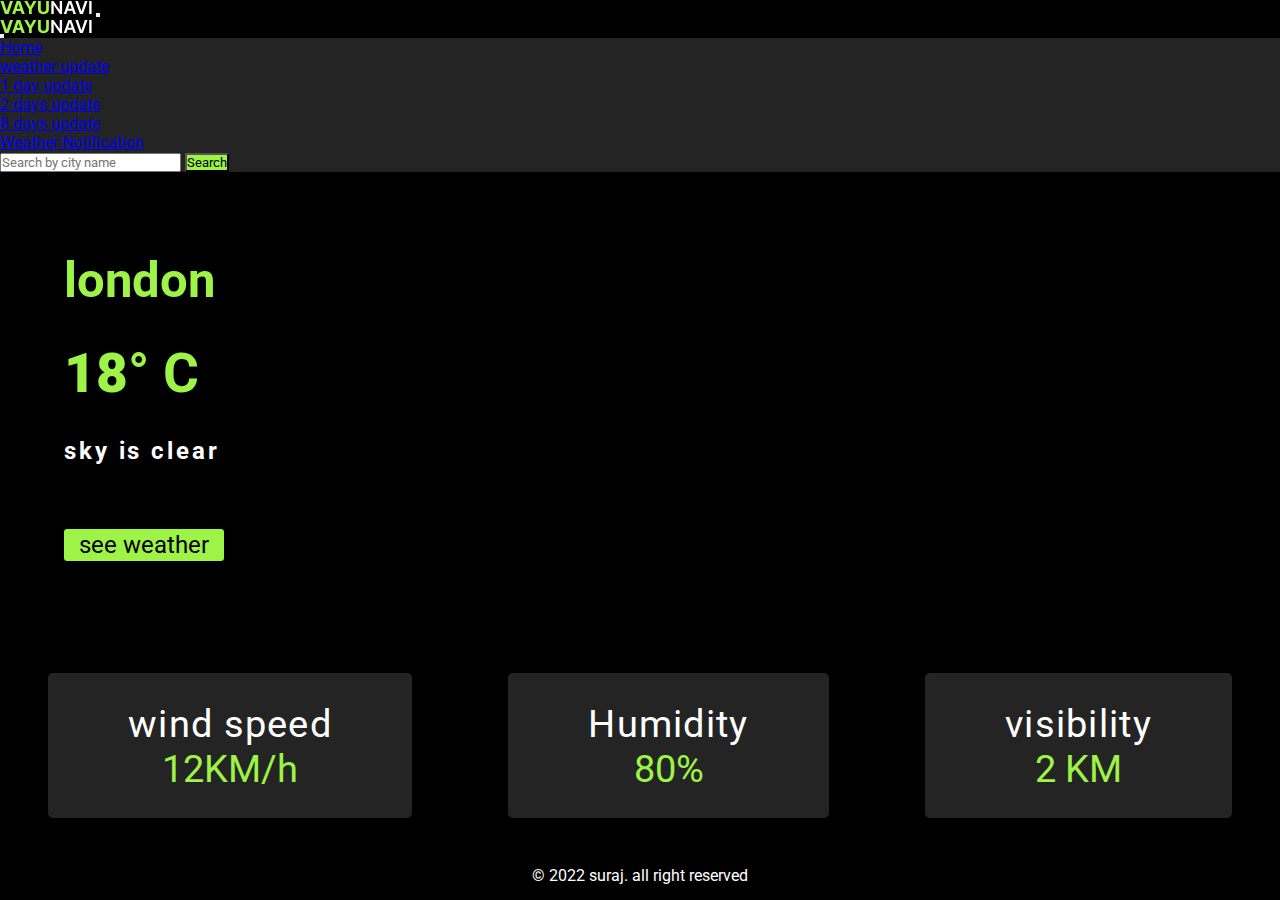
<file: index.html>
<html lang="en">
<head>
    <meta charset="UTF-8">
    <meta http-equiv="X-UA-Compatible" content="IE=edge">
    <meta name="viewport" content="width=device-width, initial-scale=1.0">
    <!--favicon link-->
    <link rel="icon" type="image/png" sizes="32x32" href="/favicon-32x32.png">
    <!--bootstrap cdn css link-->
    <link href="https://cdn.jsdelivr.net/npm/bootstrap@5.2.0/dist/css/bootstrap.min.css" rel="stylesheet" integrity="sha384-gH2yIJqKdNHPEq0n4Mqa/HGKIhSkIHeL5AyhkYV8i59U5AR6csBvApHHNl/vI1Bx" crossorigin="anonymous">
    <!--style css link -->
    <link rel="stylesheet" href="style.css">
    <title> vayunavi - a weather update website</title>
</head>
<body style="background-color: black;">
  <!-- navbar code for weather update app -->
     <nav class="navbar navbar-dark  fixed-top">
            <div class="container-fluid">
              <a class="navbar-brand" href="#">   <svg width="92" height="15" viewBox="0 0 92 15" fill="none" xmlns="http://www.w3.org/2000/svg">
                <path d="M3.50284 0.909091L6.6669 10.8551H6.78835L9.95881 0.909091H13.027L8.5142 14H4.94744L0.428267 0.909091H3.50284ZM15.1188 14H12.1529L16.6721 0.909091H20.2388L24.7516 14H21.7857L18.5066 3.90057H18.4043L15.1188 14ZM14.9334 8.8544H21.9391V11.0149H14.9334V8.8544ZM24.2243 0.909091H27.3244L30.3095 6.54688H30.4373L33.4224 0.909091H36.5226L31.7477 9.37216V14H28.9991V9.37216L24.2243 0.909091ZM46.1202 0.909091H48.888V9.41051C48.888 10.3651 48.66 11.2003 48.204 11.9162C47.7523 12.6321 47.1195 13.1903 46.3056 13.5909C45.4917 13.9872 44.5435 14.1854 43.4611 14.1854C42.3745 14.1854 41.4242 13.9872 40.6103 13.5909C39.7963 13.1903 39.1635 12.6321 38.7118 11.9162C38.2601 11.2003 38.0343 10.3651 38.0343 9.41051V0.909091H40.802V9.17401C40.802 9.67259 40.9107 10.1158 41.128 10.5036C41.3496 10.8913 41.6607 11.196 42.0613 11.4176C42.4618 11.6392 42.9284 11.75 43.4611 11.75C43.998 11.75 44.4647 11.6392 44.861 11.4176C45.2615 11.196 45.5705 10.8913 45.7878 10.5036C46.0094 10.1158 46.1202 9.67259 46.1202 9.17401V0.909091Z" fill="#9DF346"/>
                <path d="M62.0764 0.909091V14H59.967L53.7987 5.0831H53.69V14H51.3185V0.909091H53.4407L59.6026 9.83239H59.7177V0.909091H62.0764ZM66.3414 14H63.8102L68.4189 0.909091H71.3464L75.9615 14H73.4302L69.9338 3.59375H69.8315L66.3414 14ZM66.4245 8.86719H73.3279V10.772H66.4245V8.86719ZM77.943 0.909091L81.35 11.2131H81.4842L84.8848 0.909091H87.4927L82.8777 14H79.9501L75.3414 0.909091H77.943ZM91.5884 0.909091V14H89.217V0.909091H91.5884Z" fill="white"/>
                </svg></a>
              <button class="navbar-toggler custom-toggler" type="button" data-bs-toggle="offcanvas" data-bs-target="#offcanvasNavbar" aria-controls="offcanvasNavbar">
                <span class="navbar-toggler-icon" ></span>
              </button>
              <div class="offcanvas offcanvas-end" tabindex="-1" id="offcanvasNavbar" aria-labelledby="offcanvasNavbarLabel">
                <div class="offcanvas-header bg-dark">
                  <h5 class="offcanvas-title" id="offcanvasNavbarLabel">
                    <svg width="92" height="15" viewBox="0 0 92 15" fill="none" xmlns="http://www.w3.org/2000/svg">
                      <path d="M3.50284 0.909091L6.6669 10.8551H6.78835L9.95881 0.909091H13.027L8.5142 14H4.94744L0.428267 0.909091H3.50284ZM15.1188 14H12.1529L16.6721 0.909091H20.2388L24.7516 14H21.7857L18.5066 3.90057H18.4043L15.1188 14ZM14.9334 8.8544H21.9391V11.0149H14.9334V8.8544ZM24.2243 0.909091H27.3244L30.3095 6.54688H30.4373L33.4224 0.909091H36.5226L31.7477 9.37216V14H28.9991V9.37216L24.2243 0.909091ZM46.1202 0.909091H48.888V9.41051C48.888 10.3651 48.66 11.2003 48.204 11.9162C47.7523 12.6321 47.1195 13.1903 46.3056 13.5909C45.4917 13.9872 44.5435 14.1854 43.4611 14.1854C42.3745 14.1854 41.4242 13.9872 40.6103 13.5909C39.7963 13.1903 39.1635 12.6321 38.7118 11.9162C38.2601 11.2003 38.0343 10.3651 38.0343 9.41051V0.909091H40.802V9.17401C40.802 9.67259 40.9107 10.1158 41.128 10.5036C41.3496 10.8913 41.6607 11.196 42.0613 11.4176C42.4618 11.6392 42.9284 11.75 43.4611 11.75C43.998 11.75 44.4647 11.6392 44.861 11.4176C45.2615 11.196 45.5705 10.8913 45.7878 10.5036C46.0094 10.1158 46.1202 9.67259 46.1202 9.17401V0.909091Z" fill="#9DF346"/>
                      <path d="M62.0764 0.909091V14H59.967L53.7987 5.0831H53.69V14H51.3185V0.909091H53.4407L59.6026 9.83239H59.7177V0.909091H62.0764ZM66.3414 14H63.8102L68.4189 0.909091H71.3464L75.9615 14H73.4302L69.9338 3.59375H69.8315L66.3414 14ZM66.4245 8.86719H73.3279V10.772H66.4245V8.86719ZM77.943 0.909091L81.35 11.2131H81.4842L84.8848 0.909091H87.4927L82.8777 14H79.9501L75.3414 0.909091H77.943ZM91.5884 0.909091V14H89.217V0.909091H91.5884Z" fill="white"/>
                      </svg>
                  </h5>
                  <button type="button" class="btn-close bg-light" data-bs-dismiss="offcanvas" aria-label="Close"></button>
                </div>
                <div class="offcanvas-body" style="background-color: #242424;">
                  <ul class="navbar-nav justify-content-end flex-grow-1 pe-3">
                    <li class="nav-item">
                      <a class="nav-link active" aria-current="page" href="#">Home</a>
                    </li>
                    <li class="nav-item dropdown">
                      <a class="nav-link dropdown-toggle" href="price.html" role="button" data-bs-toggle="dropdown" aria-expanded="false">
                        weather update
                      </a>
                      <ul class="dropdown-menu">
                        <li><a class="dropdown-item" href="price.html">1 day update</a></li>
                        <li><a class="dropdown-item" href="price.html">2 days update</a></li>
                        <li><a class="dropdown-item" href="price.html">8 days update</a></li>
                        
                         
                      </ul>
                    </li>
                    <li class="nav-item">
                      <a class="nav-link" href="price.html">Weather Notification</a>
                    </li>
                  
                  </ul>
                  <form id="search-form" class="d-flex" type="submit">
                    <input id="search-input" class="form-control me-2" placeholder="Search by city name" aria-label="Search">
                    <button  id="search-btn" class="btn btn-outline-success" style="background-color: #9df346;" type="submit">Search</button>
                  </form>
                </div>      
              </div>
            </div>
          </nav>
        <!-- header for weather updater app -->
        <div class="main-container">
          <!--current weather city name container-->
          <div class="city-container">
            <h3 id="city" style="color: #9df346; font-size: clamp(2.5em,3.8vw,3.8rem);">london</h3>
            <div class="notify-container"></div>
          </div>
          <!--current temp container-->
          <div class="temp-container">
            <h1 class="tempareture" style="color: #9df346; font-size: clamp(3em,4.3vw,4.7rem);"> <strong id="temp">18</strong><span>&#176</span>
              C</h1>
             <div class="cloud-icon" >
              
             </div>
              

          </div>
          <!--current sky condition container-->
          <div class="sky-container">
            <h4 id="sky-condition" style="color: white; font-size: clamp(1.5em,1.8vw,2.3rem); letter-spacing: 0.12em; margin-bottom: 2rem; ">sky is clear</h4>

          </div>
          <form id="geo" action="submit">
            <button type="submit" id="allow" class="allow-location">see weather</button>
          </form>
        </div>
        <div class="second-container">
          <div class="wind-container">
            <p class="name">wind speed</p>
            <p  id="wind" class="wind-speed">12KM/h</p>
          </div>
          <div class="humidity-container">
            <p class="name">Humidity</p>
            <p id="hum" class="humidity">80%</p>
          </div>
          <div class="visibility-container">
            <p class="name">visibility </p>
            <p id="visi" class="visibility">2 KM</p>
          </div>
        </div>
  <p style="color: white; text-align:center;"> &#169 2022 suraj. all right reserved</p>
        <!--my javascript link-->
        <script src="app.js"></script>

       <!--bootstrap cdn js link-->
          <script src="https://cdn.jsdelivr.net/npm/@popperjs/core@2.11.5/dist/umd/popper.min.js" integrity="sha384-Xe+8cL9oJa6tN/veChSP7q+mnSPaj5Bcu9mPX5F5xIGE0DVittaqT5lorf0EI7Vk" crossorigin="anonymous"></script>
<script src="https://cdn.jsdelivr.net/npm/bootstrap@5.2.0/dist/js/bootstrap.min.js" integrity="sha384-ODmDIVzN+pFdexxHEHFBQH3/9/vQ9uori45z4JjnFsRydbmQbmL5t1tQ0culUzyK" crossorigin="anonymous"></script>

</body>
</html>
</file>
<file: style.css>
@import url('https://fonts.googleapis.com/css2?family=Roboto&display=swap');

*{
    margin: 0;
    padding: 0;
    box-sizing: border-box;
    font-family: 'Roboto', sans-serif;
}
/* header style */
.main-container{
     margin-top: 5rem; 
    
    color: white;
    display: flex;
    flex-direction: column;
    width: 90%;
     margin-left: clamp(4rem, 5vw, 10rem);   
}

.city-container,.temp-container{
    display: flex;
    flex-direction: row;
    margin-bottom: 2rem;
}
.allow-location{
    width: 10rem;
    margin-top: 2rem;
    background-color: #9df346;
    border: 2px solid #9df346;
    border-radius: 0.2rem;
    font-size: clamp(1.2em,2vw,1.5rem);
    cursor: pointer;
    transition: all 400ms 10ms;
  
}
.allow-location:hover{
    box-shadow: 0px 0px 10px -2px #9df346;
    transform: scale(1.05, 1.1);
}




/* second-container style */
.second-container{
    display: flex;
    flex-flow: row wrap;


    color: white;
    text-align: center;
    
    margin-top: 4rem;
    

}

.wind-container,.humidity-container,.visibility-container{
    padding: 2% 4%;
    background-color: #242424;
    border: 2px solid #242424 ;
    margin: 3rem;
    border-radius: .3rem;
    flex-grow: 1;
    transition: all 400ms 10ms;
    cursor: pointer;
}
.visibility-container:hover{
    box-shadow: 0px 0px 25px 2px #9df346;
    transform: scale(1.1, 1.2);
}
.humidity-container:hover{
    box-shadow: 0px 0px 25px 2px #9df346;
    transform: scale(1.1, 1.2);
}
.wind-container:hover{
    box-shadow: 0px 0px 25px 2px #9df346;
    transform: scale(1.1, 1.2);
}
.name{
    font-size: clamp(2em,3vw,3rem);
    letter-spacing: .08rem;
}
.wind-speed,.visibility,.humidity{
    font-size: clamp(2.2em,3vw,3.2rem);
    color: #9df346;
}

        


.notify-container {
    border: 16px solid rgb(91, 91, 91);
    border-top: 16px solid #9df346; 
    border-radius: 50%;
    width: 120px;
    height: 120px;
    animation: spin 700ms linear infinite;
    margin: 0 3rem;
    display: none;
    
  }
  
  @keyframes spin {
    0% { transform: rotate(0deg);
     }
    100% { transform: rotate(360deg); 
    }
  }
</file>
